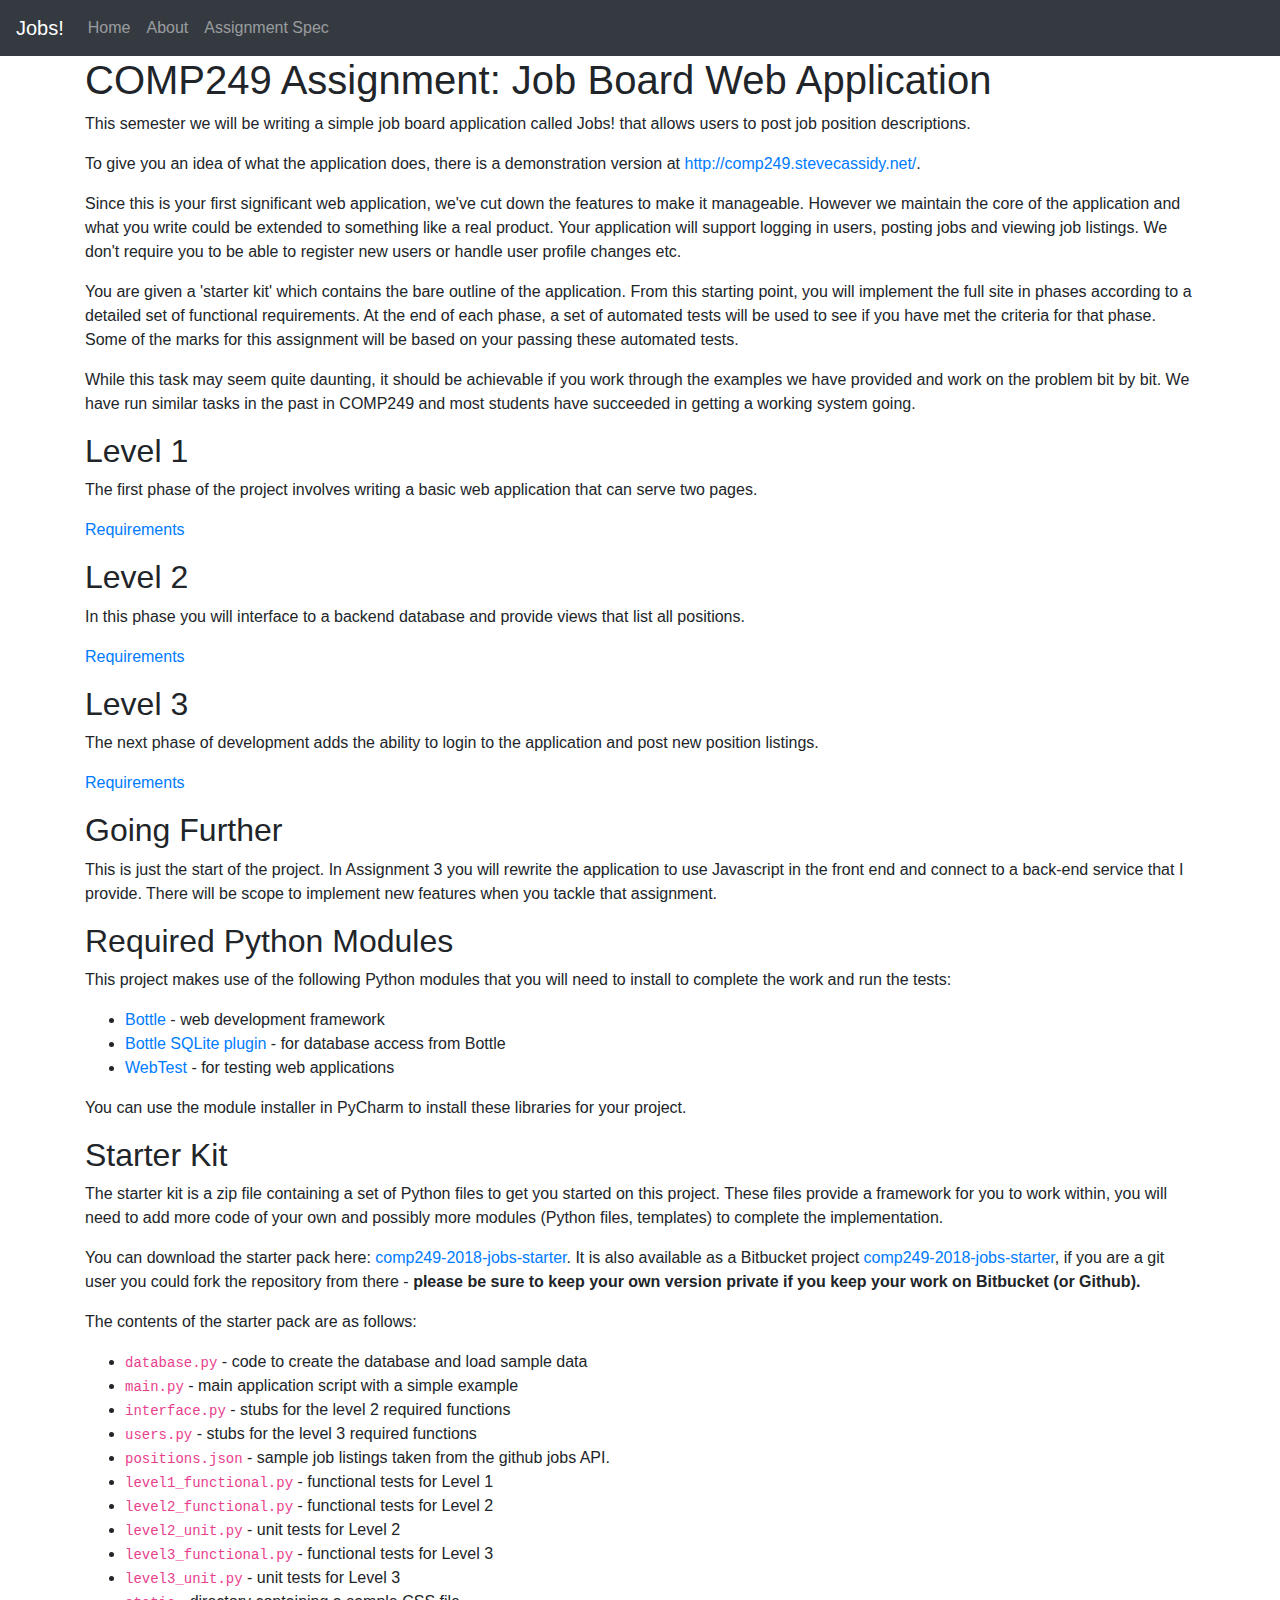
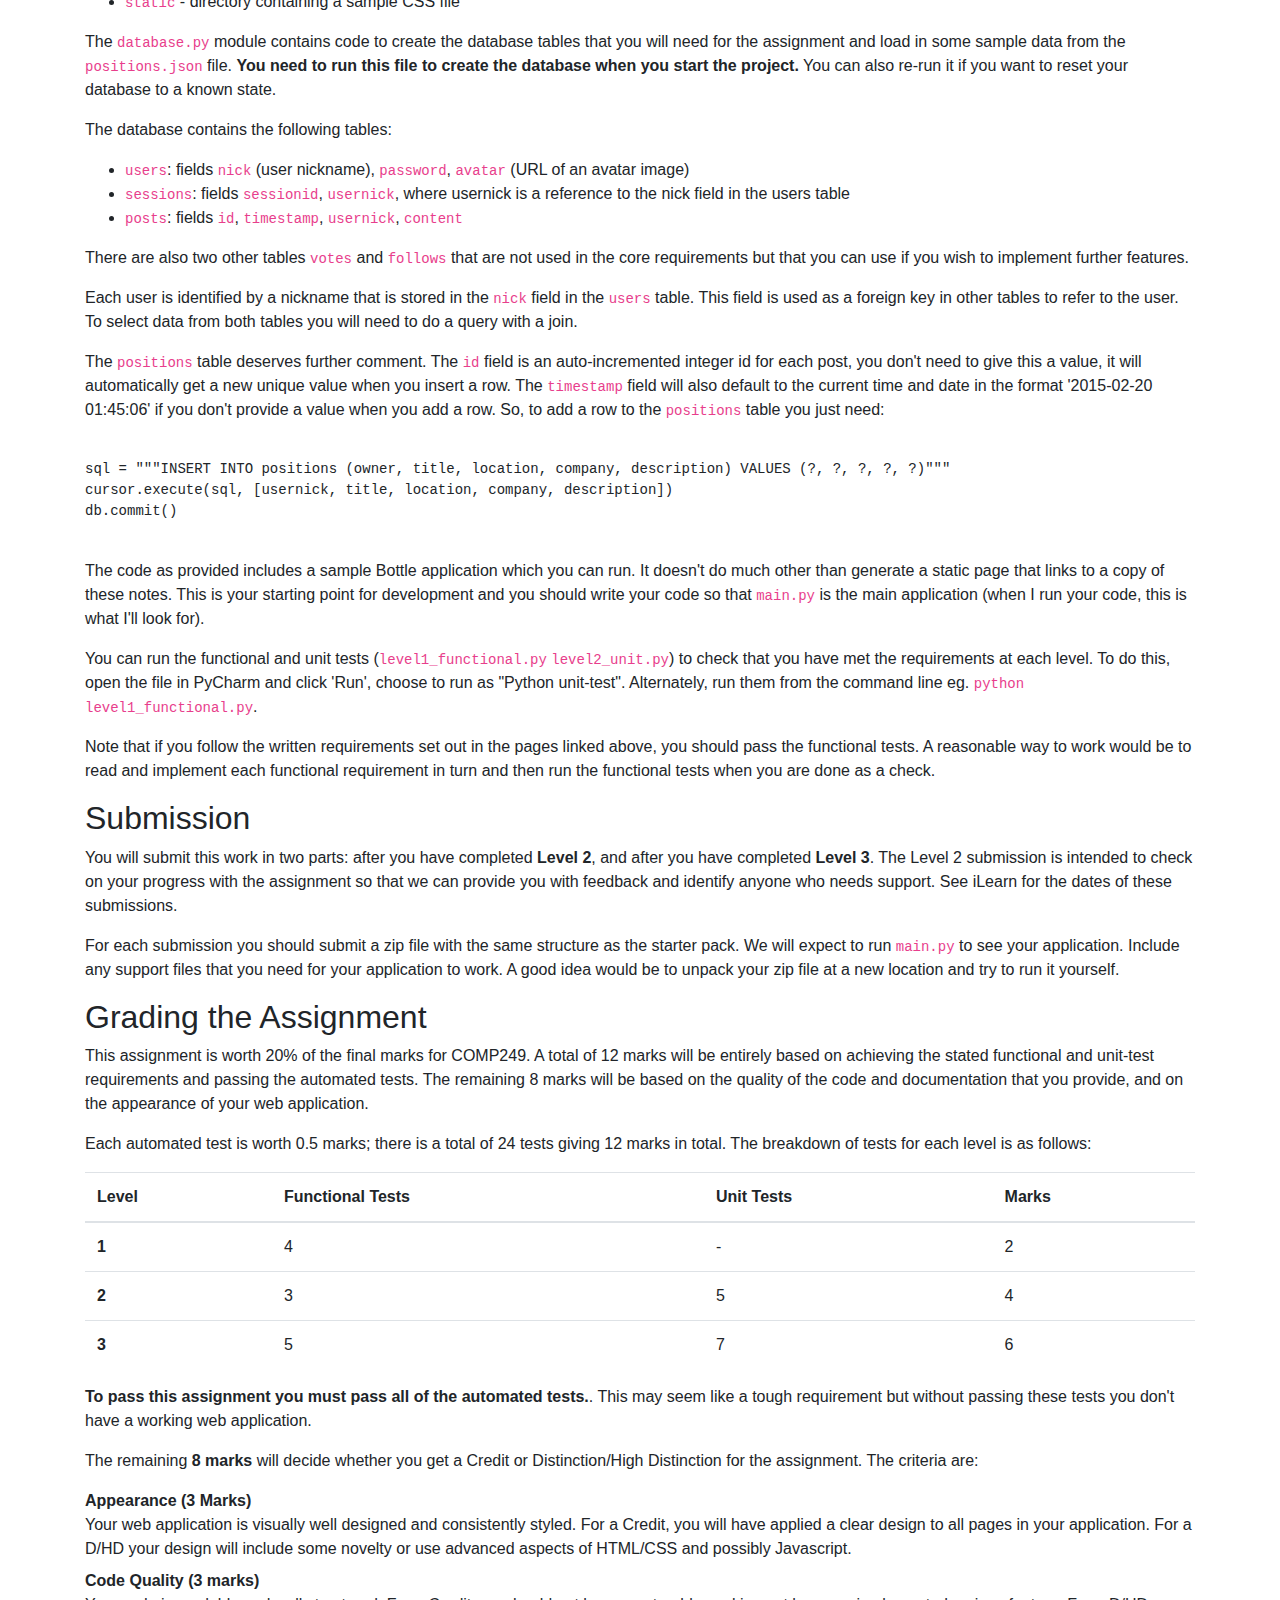
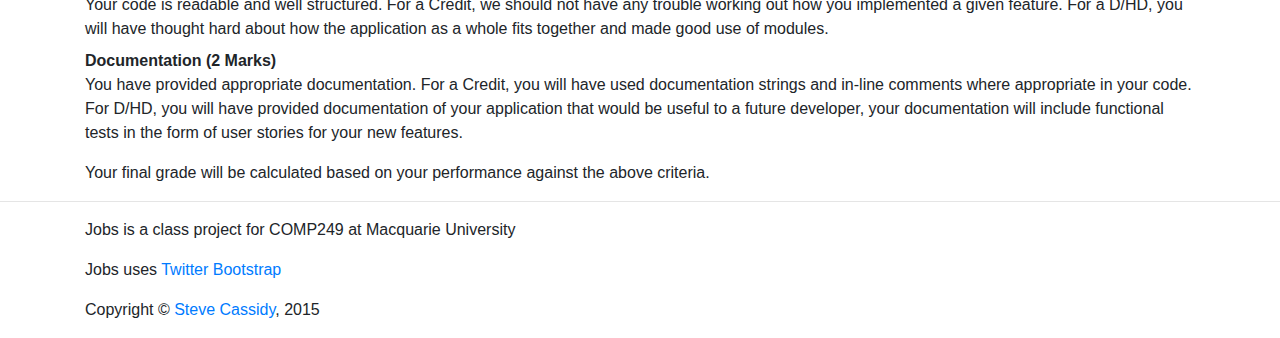
<file: static/assignment.html>
<!DOCTYPE html>
<html lang="en">
  <head>
    <meta charset="utf-8">
    <meta http-equiv="X-UA-Compatible" content="IE=edge">
    <meta name="viewport" content="width=device-width, initial-scale=1">
    <meta name="description" content="">
    <meta name="author" content="">

    <title>Assignment Requirements</title>

    <!-- Bootstrap core CSS -->
    <link href="https://maxcdn.bootstrapcdn.com/bootstrap/4.0.0/css/bootstrap.min.css" rel="stylesheet">

    <!-- HTML5 shim and Respond.js IE8 support of HTML5 elements and media queries -->
    <!--[if lt IE 9]>
      <script src="https://oss.maxcdn.com/libs/html5shiv/3.7.0/html5shiv.js"></script>
      <script src="https://oss.maxcdn.com/libs/respond.js/1.4.2/respond.min.js"></script>
    <![endif]-->
  </head>

  <body class="draft">

    <div class="navbar navbar-expand-lg navbar-dark bg-dark" role="navigation">
        <a class="navbar-brand" href="#">Jobs!</a>
        <button class="navbar-toggler" type="button" data-toggle="collapse" data-target="#navbarSupportedContent" aria-controls="navbarSupportedContent" aria-expanded="false" aria-label="Toggle navigation">
            <span class="navbar-toggler-icon"></span>
        </button>

        <div class="collapse navbar-collapse">
            <ul class="navbar-nav mr-auto">
                <li class="nav-item"><a class="nav-link" href="/">Home</a></li>
                <li class="nav-item"><a class="nav-link" href="/about">About</a></li>
                <li class="nav-item"><a class="nav-link" href="/static/assignment.html">Assignment Spec</a></li>
          </ul>
        </div><!--/.nav-collapse -->
    </div>
    
    <div class="container">

<h1>COMP249 Assignment: Job Board Web Application</h1>

<p>This semester we will be writing a simple job board application called
    Jobs! that allows users to post job position descriptions. </p>

<p>To give you an idea of what the application does, there is a demonstration
version at <a href="http://comp249.stevecassidy.net/">http://comp249.stevecassidy.net/</a>.
</p>

<p>Since this is your first significant web application, we've cut down the
features to make it manageable.  However we maintain the core of the
application and what you write could be extended to something like a real
product.  Your application will support logging in users, posting jobs
    and viewing job listings. We don't require you
to be able to register new users or handle user profile changes etc.</p>

<p>You are given a 'starter kit' which contains the bare outline of the
application.  From this starting point, you will implement the full site
in phases according to a detailed set of functional requirements.  At the end
of each phase, a set of automated tests will be used to see if you have
met the criteria for that phase.  Some of the marks for this assignment
will be based on your passing these automated tests.</p>

<p>While this task may seem quite daunting, it should be achievable if you
work through the examples we have provided and work on the problem
bit by bit.  We have run similar tasks in the past in COMP249 and most
students have succeeded in getting a working system going.</p>

<h2>Level 1</h2>

    <p>The first phase of the project involves writing a basic web application
    that can serve two pages.</p>

        <p><a href="level1.html">Requirements</a></p>


<h2>Level 2</h2>

<p>In this phase you will interface to a backend database and provide
views that list all positions. </p>

<p><a href="level2.html">Requirements</a></p>

<h2>Level 3</h2>

<p>The next phase of development adds the ability to login to the application
and post new position listings.</p>

<p><a href="level3.html">Requirements</a></p>

<h2>Going Further</h2>

<p>This is just the start of the project. In Assignment 3 you will rewrite
the application to use Javascript in the front end and connect to a back-end
service that I provide.  There will be scope to implement new features when
you tackle that assignment.</p>

        <h2>Required Python Modules</h2>

        <p>This project makes use of the following Python modules that you will need to install to
        complete the work and run the tests:</p>

        <ul>
            <li><a href="https://pypi.python.org/pypi/bottle/0.12.13">Bottle</a> - web development framework</li>
            <li><a href="https://pypi.python.org/pypi/bottle-sqlite/0.1.3">Bottle SQLite plugin</a>
                - for database access from Bottle</li>
            <li><a href="https://pypi.python.org/pypi/WebTest/2.0.29">WebTest</a> - for testing web applications</li>
        </ul>

        <p>You can use the module installer in PyCharm to install these libraries for your project.</p>

<h2>Starter Kit</h2>

<p>The starter kit is a zip file containing  a set of Python
files to get you started on this project. These files provide a framework for you
to work within, you will need to add more code of your own and possibly more
modules (Python files, templates) to complete the implementation.</p>

<p>You can download the starter pack here:
    <a href="https://bitbucket.org/mqcomp249/comp249-2018-jobs-starter/get/master.zip">comp249-2018-jobs-starter</a>.
    It is also available as a Bitbucket project
    <a href="https://bitbucket.org/mqcomp249/comp249-2018-jobs-starter">comp249-2018-jobs-starter</a>,
if you are a git user you could fork the repository from there - <strong>please be sure to keep your own version
        private if you keep your work on Bitbucket (or Github).</strong></p>

<p>The contents of the starter pack are as follows:</p>

<ul>
    <li><code>database.py</code> - code to create the database and load sample data</li>
    <li><code>main.py</code> - main application script with a simple example</li>
    <li><code>interface.py</code> - stubs for the level 2 required functions</li>
    <li><code>users.py</code> - stubs for the level 3 required functions</li>
    <li><code>positions.json</code> - sample job listings taken from the github jobs API.</li>

    <li><code>level1_functional.py</code> - functional tests for Level 1</li>
    <li><code>level2_functional.py</code> - functional tests for Level 2</li>
    <li><code>level2_unit.py</code> - unit tests for Level 2</li>
    <li><code>level3_functional.py</code> - functional tests for Level 3</li>
    <li><code>level3_unit.py</code> - unit tests for Level 3</li>

     <li><code>static</code> - directory containing a sample CSS file</li>
</ul>

<p>The <code>database.py</code> module contains code to create the database
tables that you will need for the assignment and load in some sample data from
the <code>positions.json</code> file.  <strong>You need to run this file to create
    the database when you start the project.</strong> You can also re-run it if
you want to reset your database to a known state.</p>

        <p>The database contains the following tables:</p>

        <ul>
            <li><code>users</code>: fields <code>nick</code> (user nickname), <code>password</code>,
                <code>avatar</code> (URL of an avatar image)</li>
            <li><code>sessions</code>: fields <code>sessionid</code>, <code>usernick</code>, where usernick is
            a reference to the nick field in the users table</li>
            <li><code>posts</code>: fields <code>id</code>, <code>timestamp</code>, <code>usernick</code>, <code>content</code></li>
        </ul>

        <p>There are also two other tables <code>votes</code> and <code>follows</code> that are not
        used in the core requirements but that you can use if you wish to implement further features.</p>

        <p>Each user is identified by a nickname that is stored in the <code>nick</code> field in the
        <code>users</code> table.  This field is used as a foreign key in other tables to refer to
        the user.  To select data from both tables you will need to do a query with a join.</p>

        <p>The <code>positions</code> table deserves further comment. The <code>id</code> field is an auto-incremented
        integer id for each post, you don't need to give this a value, it will automatically get a new unique value
        when you insert a row.  The <code>timestamp</code> field will also default to the current time
        and date in the format '2015-02-20 01:45:06' if you don't provide a value when you add a row.  So,
        to add a row to the <code>positions</code> table you just need:</p>

        <pre><code>
sql = """INSERT INTO positions (owner, title, location, company, description) VALUES (?, ?, ?, ?, ?)"""
cursor.execute(sql, [usernick, title, location, company, description])
db.commit()
</code>        </pre>


<p>The code as provided includes a sample Bottle
application which you can run.  It doesn't do much other than generate a static page that
links to a copy of these notes.   This is your starting point for development and
you should write your code so that <code>main.py</code>  is the main application (when
I run your code, this is what I'll look for).</p>

<p>You can run the functional and
unit tests (<code>level1_functional.py</code> <code>level2_unit.py</code>) to check that
you have met the requirements at each level. To do this,
open the file in PyCharm and click 'Run', choose to run as "Python unit-test". Alternately,
    run them from the command line eg. <code>python level1_functional.py</code>.
</p>

<p>Note that if you follow the written requirements set out in the pages linked above, you
should pass the functional tests.  A reasonable way to work would be to read and implement
each functional requirement in turn and then run the functional tests when you are done as 
a check.</p>

<h2>Submission</h2>

        <p>You will submit this work in two parts: after you have completed <strong>Level 2</strong>, and after you
            have completed <strong>Level 3</strong>.  The Level 2 submission is intended to check on your progress
with the assignment so that we can provide you with feedback and identify anyone
who needs support.   See iLearn for the dates of these submissions.</p>

<p>For each submission you should submit a zip file
with the same structure as the starter pack. We will expect to run <code>main.py</code>
to see your application. Include any support files that you need for your application
to work.  A good idea would be to unpack your zip file at a new location and try to
run it yourself.</p>

<h2>Grading the Assignment</h2>

  <p>This assignment is worth 20% of the final marks for COMP249.
      A total of 12 marks will be entirely based on achieving the stated functional
      and unit-test requirements and passing the automated tests.
      The remaining 8 marks will be based on the quality of the code and documentation that you
  	  provide, and on the appearance of your web application.
      </p>

        <p>Each automated test is worth 0.5 marks; there is a total
        of 24 tests giving 12 marks in total.  The breakdown of
        tests for each level is as follows:</p>

  <table class='table'>
  	<thead>
  		<tr><th>Level</th><th>Functional Tests</th><th>Unit Tests</th><th>Marks</th></tr>
  	</thead>
  	<tbody>
        <tr><th>1</th><td>4</td><td>-</td><td>2</td></tr>
  		<tr><th>2</th><td>3</td><td>5</td><td>4</td></tr>
  		<tr><th>3</th><td>5</td><td>7</td><td>6</td></tr>
  	</tbody>
  </table>

        <p><strong>To pass this assignment you must pass all of the automated tests.</strong>.
        This may seem like a tough requirement but without passing these tests
        you don't have a working web application. </p>

        <p>The remaining <strong>8 marks</strong> will decide whether you get a Credit
   	or Distinction/High Distinction for the assignment. The criteria are: </p>

   <dl>
       <dt>Appearance  (3 Marks)</dt>
       <dd>Your web application is visually well designed and consistently styled.
       For a Credit, you will have applied a clear design to all pages in your
       application.  For a D/HD your design will include some novelty
       or use advanced aspects of HTML/CSS and possibly Javascript.</dd>

       <dt>Code Quality (3 marks)</dt>
       <dd> Your code is
       readable and well structured. For a Credit, we should not have
       any trouble working out how you implemented a given feature. For a
       D/HD, you will have thought hard about how the application as
       a whole fits together and made good use of modules.</dd>

       <dt> Documentation (2 Marks)</dt>
       <dd>
       You have provided appropriate documentation. For a Credit, you
       will have used documentation strings and in-line comments where
       appropriate in your code. For D/HD, you will have provided documentation of
       your application that would be useful to a future developer, your
       documentation will include
       functional tests in the form of user stories for your new features.</dd>
  </dl>

   <p>Your final grade will be calculated
   based on your performance against the above criteria. </p>

 </div>
</div>
    <footer class='footer'>
    <hr>
      <div class='container'>
        <p>Jobs is a class project for COMP249 at Macquarie University</p>
        <p>Jobs uses <a href="http://twitter.github.com/bootstrap/index.html">Twitter Bootstrap</a></p>
        <p>Copyright &copy; <a href="http://web.science.mq.edu.au/~cassidy/">Steve Cassidy</a>, 2015</p>
      </div>
    </footer>
    </div>

    <!-- Bootstrap core JavaScript
    ================================================== -->
    <!-- Placed at the end of the document so the pages load faster -->
    <script src="https://ajax.googleapis.com/ajax/libs/jquery/1.11.0/jquery.min.js"></script>
    <script src="https://maxcdn.bootstrapcdn.com/bootstrap/4.0.0/js/bootstrap.min.js"></script>
  </body>
</html>
</file>
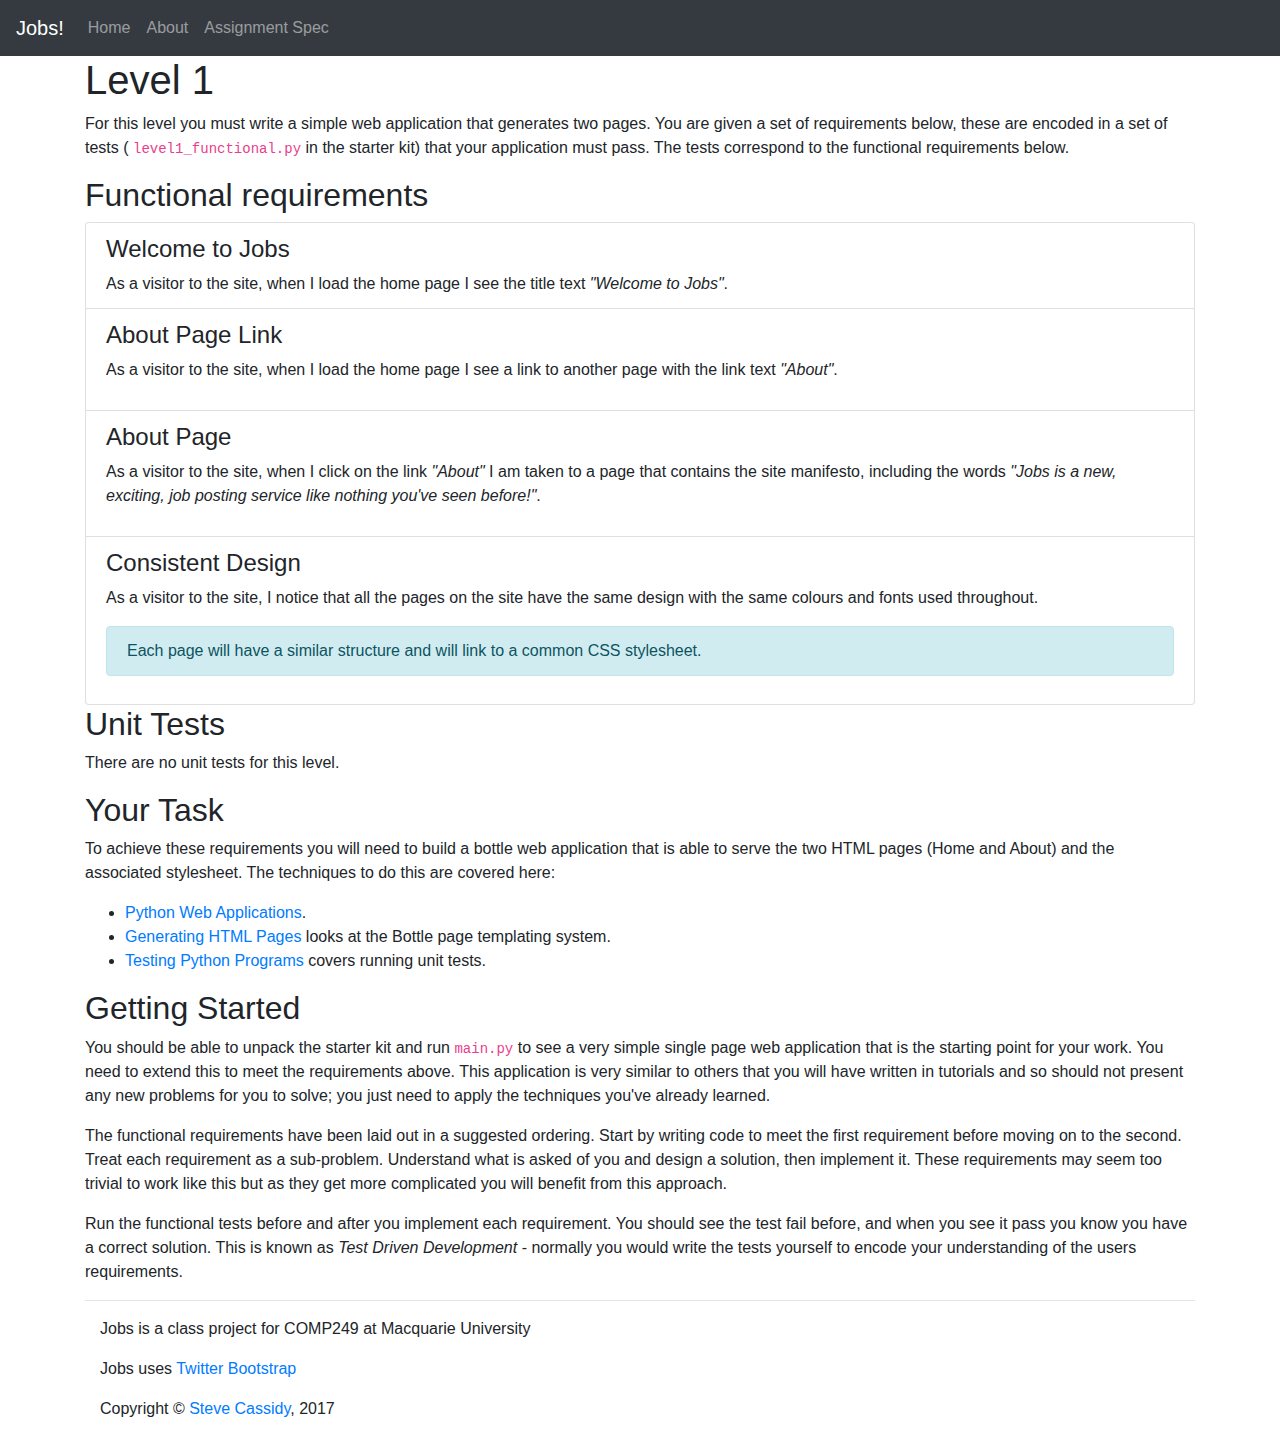
<file: static/level1.html>
<!DOCTYPE html>
<html lang="en">
  <head>
    <meta charset="utf-8">
    <meta http-equiv="X-UA-Compatible" content="IE=edge">
    <meta name="viewport" content="width=device-width, initial-scale=1">
    <meta name="description" content="">
    <meta name="author" content="">

    <title>FlowTow Requirements: Level 1</title>

    <!-- Bootstrap core CSS -->
      <link href="https://maxcdn.bootstrapcdn.com/bootstrap/4.0.0/css/bootstrap.min.css" rel="stylesheet">


    <!-- Just for debugging purposes. Don't actually copy this line! -->
    <!--[if lt IE 9]><script src="../../assets/js/ie8-responsive-file-warning.js"></script><![endif]-->

    <!-- HTML5 shim and Respond.js IE8 support of HTML5 elements and media queries -->
    <!--[if lt IE 9]>
      <script src="https://oss.maxcdn.com/libs/html5shiv/3.7.0/html5shiv.js"></script>
      <script src="https://oss.maxcdn.com/libs/respond.js/1.4.2/respond.min.js"></script>
    <![endif]-->
  </head>

  <body class="draft">


  <div class="navbar navbar-expand-lg navbar-dark bg-dark" role="navigation">
      <a class="navbar-brand" href="#">Jobs!</a>
      <button class="navbar-toggler" type="button" data-toggle="collapse" data-target="#navbarSupportedContent" aria-controls="navbarSupportedContent" aria-expanded="false" aria-label="Toggle navigation">
          <span class="navbar-toggler-icon"></span>
      </button>

      <div class="collapse navbar-collapse">
          <ul class="navbar-nav mr-auto">
              <li class="nav-item"><a class="nav-link" href="/">Home</a></li>
              <li class="nav-item"><a class="nav-link" href="/about">About</a></li>
              <li class="nav-item"><a class="nav-link" href="/static/assignment.html">Assignment Spec</a></li>
          </ul>
      </div><!--/.nav-collapse -->
  </div>

    <div class="container">

	<h1>Level 1</h1>

        <p>For this level you must write a simple web application that generates two pages. You are
            given a set of requirements below, these are encoded in a set of tests (
            <code>level1_functional.py</code>
            in the
            starter kit) that your application must pass. The tests correspond to the
            functional requirements below.</p>


     <h2>Functional requirements</h2>
	  
 <ul class="list-group">

	<li class="list-group-item">
        <h4 class="list-group-item-heading">Welcome to Jobs</h4>
        As a visitor to the site, when I load the home page I see the title text <em>"Welcome to Jobs"</em>.
    </li>


	<li class="list-group-item">
        <h4 class="list-group-item-heading">About Page Link</h4>
        <p>As a visitor to the site, when I load the home page I see a link to another page
            with the link text <em>"About"</em>.</p>

    </li>

	<li class="list-group-item">
        <h4 class="list-group-item-heading">About Page</h4>

        <p>As a visitor to the site, when I click on the link <em>"About"</em> I am taken to
a page that contains the site manifesto, including the words
            <em>"Jobs is a new, exciting, job posting service like nothing you've seen before!"</em>.</p>
    </li>

	<li class="list-group-item">
        <h4 class="list-group-item-heading">Consistent Design</h4>

        <p>As a visitor to the site, I notice that all the pages on the site have the same
            design with the same colours and fonts used throughout.</p>

    	<p class='alert alert-info'>Each page will have a similar structure and will link to a
	    common CSS stylesheet.</p>

    </li>
 
</ul>

<h2>Unit Tests</h2>

        <p>There are no unit tests for this level.</p>

<h2>Your Task</h2>

	<p>To achieve these requirements you will need to build a bottle web application that
		is able to serve the two HTML pages (Home and About) and the associated 
		stylesheet.  The techniques to do this are covered here:</p>

      <ul>
            <li><a href="http://pwp.stevecassidy.net/bottle/python-webapps.html">Python Web Applications</a>.</li>
            <li><a href="http://pwp.stevecassidy.net/bottle/templating.html">Generating HTML Pages</a> looks at
            the Bottle page templating system.</li>
            <li><a href="http://pwp.stevecassidy.net/python/unittest.html">Testing Python Programs</a> covers
                running unit tests.</li>
        </ul>

<h2>Getting Started</h2>

        <p>You should be able to unpack the starter kit and run <code>main.py</code> to see a very simple
        single page web application that is the starting point for your work.   You need to extend this
        to meet the requirements above.   This application is very similar to others that you will
        have written in tutorials and so should not present any new problems for you to solve; you
        just need to apply the techniques you've already learned.</p>

        <p>The functional requirements have been laid out in a suggested ordering. Start by writing
        code to meet the first requirement before moving on to the second.  Treat each requirement
        as a sub-problem. Understand what is asked of you and design a solution, then implement it.
        These requirements may seem too trivial to work like this but as they get more complicated
        you will benefit from this approach.</p>

        <p>Run the functional tests before and after you implement each requirement. You should see
        the test fail before, and when you see it pass you know you have a correct solution.  This is
        known as <em>Test Driven Development</em> - normally you would write the tests yourself to
        encode your understanding of the users requirements.</p>


    <footer class='footer'>
    <hr>
      <div class='container'>
        <p>Jobs is a class project for COMP249 at Macquarie University</p>
        <p>Jobs uses <a href="http://twitter.github.com/bootstrap/index.html">Twitter Bootstrap</a></p>
        <p>Copyright &copy; <a href="http://web.science.mq.edu.au/~cassidy/">Steve Cassidy</a>, 2017</p>
      </div>
    </footer>
    </div>

    <!-- Bootstrap core JavaScript
    ================================================== -->
    <!-- Placed at the end of the document so the pages load faster -->
    <script src="https://ajax.googleapis.com/ajax/libs/jquery/1.11.0/jquery.min.js"></script>
    <script src="https://maxcdn.bootstrapcdn.com/bootstrap/4.0.0/js/bootstrap.min.js"></script>
  </body>
</html>
</file>
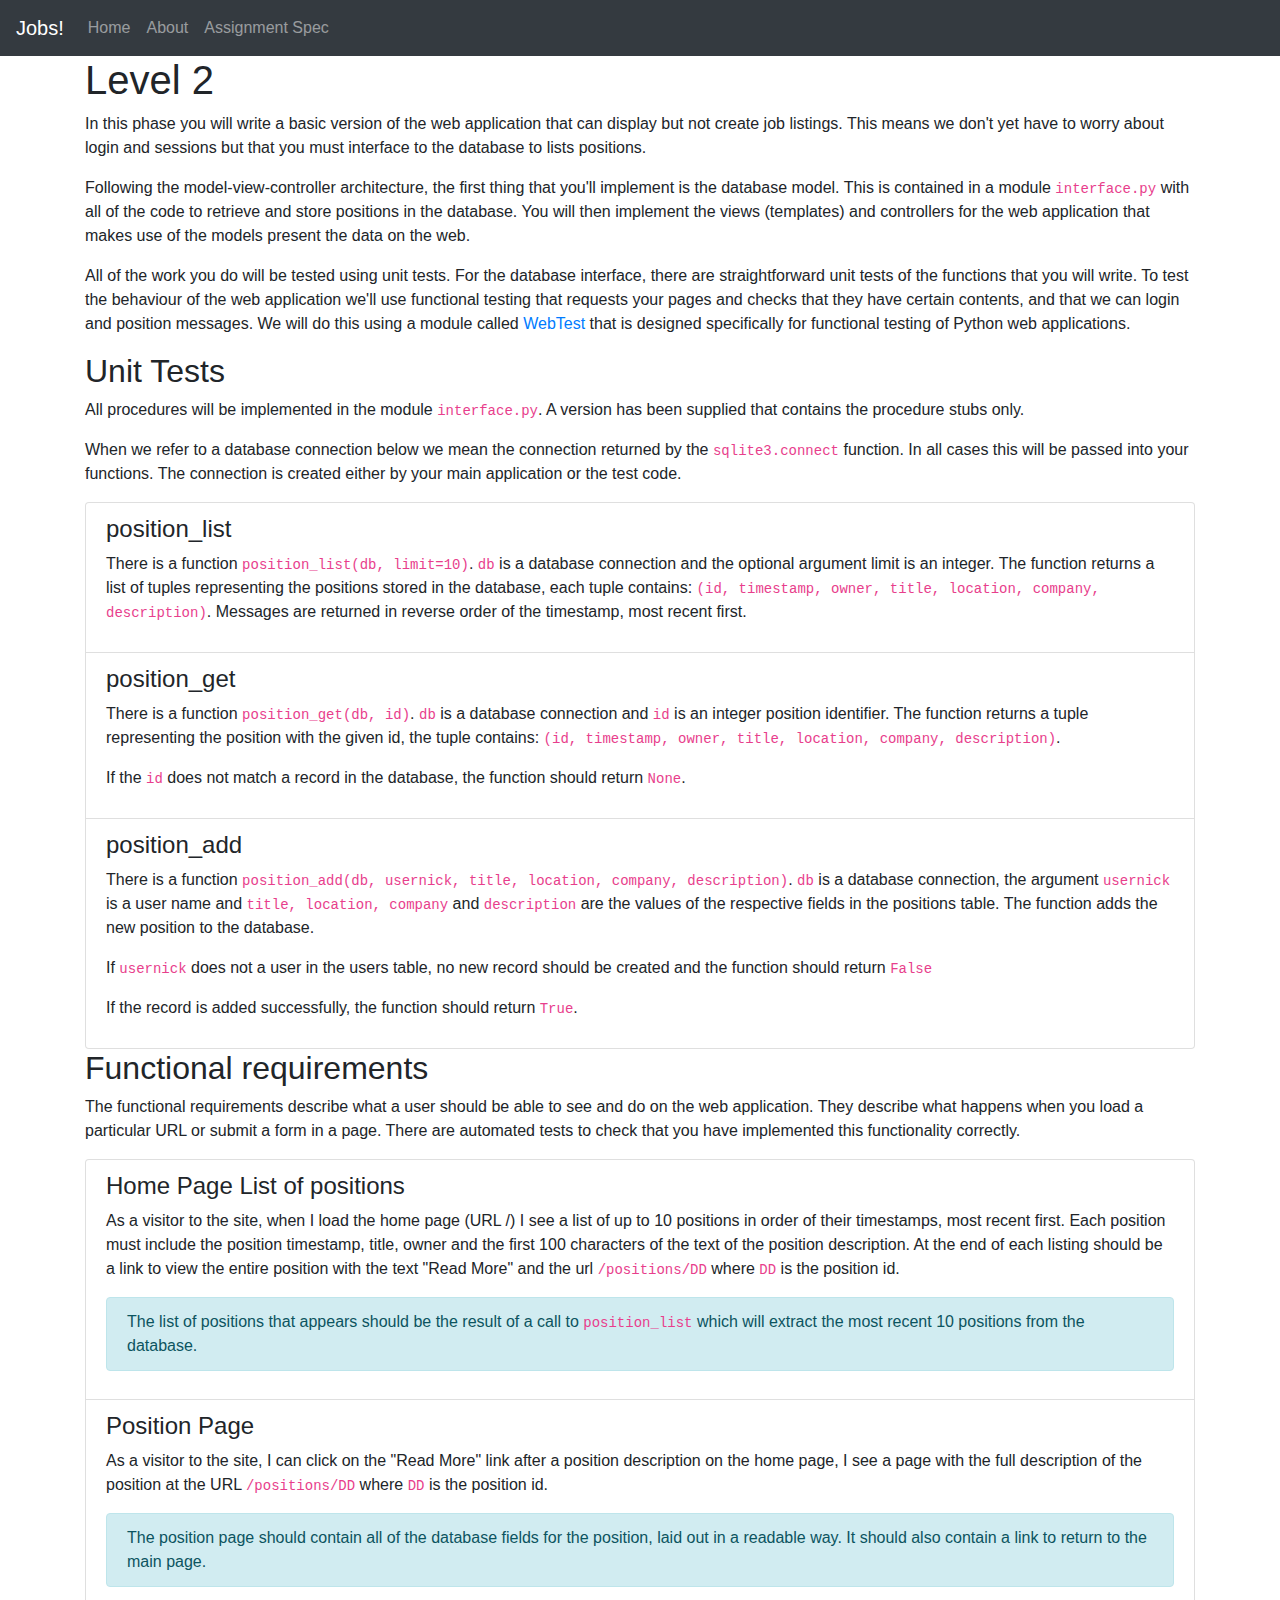
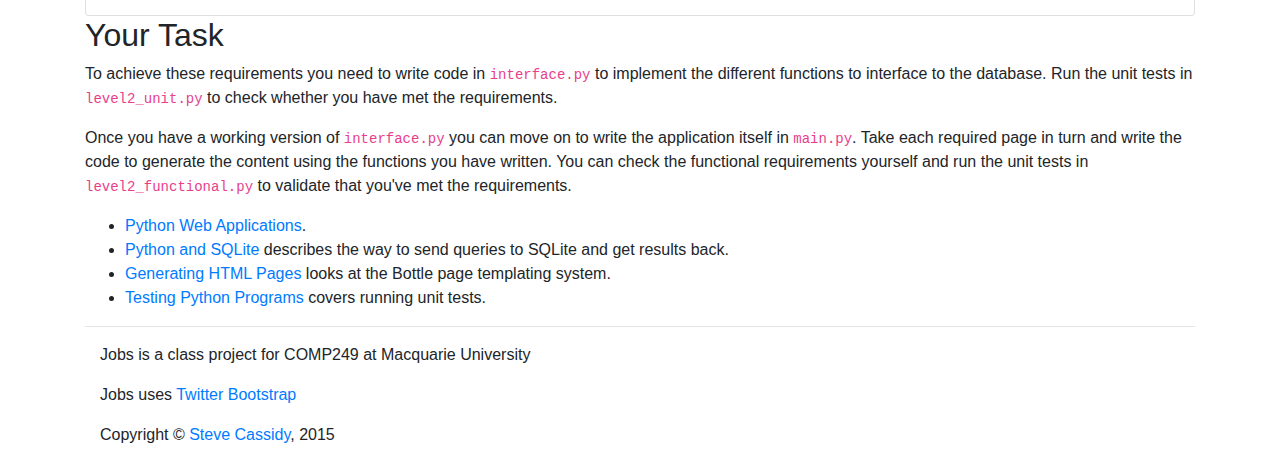
<file: static/level2.html>
<!DOCTYPE html>
<html lang="en">
<head>
    <meta charset="utf-8">
    <meta http-equiv="X-UA-Compatible" content="IE=edge">
    <meta name="viewport" content="width=device-width, initial-scale=1">
    <meta name="description" content="">
    <meta name="author" content="">

    <title>Assignment Requirements</title>

    <!-- Bootstrap core CSS -->
    <link href="https://maxcdn.bootstrapcdn.com/bootstrap/4.0.0/css/bootstrap.min.css" rel="stylesheet">


    <!-- HTML5 shim and Respond.js IE8 support of HTML5 elements and media queries -->
    <!--[if lt IE 9]>
    <script src="https://oss.maxcdn.com/libs/html5shiv/3.7.0/html5shiv.js"></script>
    <script src="https://oss.maxcdn.com/libs/respond.js/1.4.2/respond.min.js"></script>
    <![endif]-->
</head>

<body class="draft">

<div class="navbar navbar-expand-lg navbar-dark bg-dark" role="navigation">
    <a class="navbar-brand" href="#">Jobs!</a>
    <button class="navbar-toggler" type="button" data-toggle="collapse" data-target="#navbarSupportedContent" aria-controls="navbarSupportedContent" aria-expanded="false" aria-label="Toggle navigation">
        <span class="navbar-toggler-icon"></span>
    </button>

    <div class="collapse navbar-collapse">
        <ul class="navbar-nav mr-auto">
            <li class="nav-item"><a class="nav-link" href="/">Home</a></li>
            <li class="nav-item"><a class="nav-link" href="/about">About</a></li>
            <li class="nav-item"><a class="nav-link" href="/static/assignment.html">Assignment Spec</a></li>
        </ul>
    </div><!--/.nav-collapse -->
</div>

<div class="container">

    <h1>Level 2</h1>

    <p>In this phase you will write a basic version of the web application that can
        display but not create job listings. This means we don't yet have to worry about login
        and sessions but that you must interface to the database to lists positions. </p>

    <p>Following the model-view-controller architecture, the first thing that you'll
        implement is the database model. This is contained in a module <code>interface.py</code>
        with all of the code to retrieve and store positions in the database.
        You will then implement the views (templates) and controllers for the web application
        that makes use of the models present the data on the web.
    </p>

    <p>All of the work you do will be tested using unit tests. For the database interface,
        there are straightforward unit tests of the functions that you will write. To test the
        behaviour of the web application we'll use functional testing that requests your pages
        and checks that they have certain contents, and that we can login and position
        messages. We will do this using a module called
        <a href="http://webtest.readthedocs.org/">WebTest</a> that is designed specifically
        for functional testing of Python web applications.
    </p>

    <h2>Unit Tests</h2>

    <p> All procedures will be implemented in
        the module <code>interface.py</code>. A version has been supplied that contains the procedure
        stubs only.</p>

    <p>When we refer to a database connection below we mean the connection returned by the
        <code>sqlite3.connect</code> function.  In all cases this will be passed into
        your functions.  The connection is created either by your main application or
        the test code.</p>

    <ul class="list-group">
        <li class="list-group-item">
            <h4 class="list-group-item-heading">position_list</h4>

            <p>There is a function <code>position_list(db, limit=10)</code>.
                <code>db</code> is a database connection
                and the optional argument limit is an integer. The function returns a list of tuples
                representing the positions stored in the database, each tuple contains: <code> (id, timestamp, owner,
                    title,
                    location, company, description)</code>.
                Messages are returned in reverse
                order of the timestamp, most recent first.</p>
        </li>
        <li class="list-group-item">
            <h4 class="list-group-item-heading">position_get</h4>

            <p>There is a function <code>position_get(db, id)</code>.
                <code>db</code> is a database connection
                and <code>id</code> is an integer position identifier.
                The function returns a tuple
                representing the position with the given id,
                the tuple contains: <code> (id, timestamp, owner, title,
                    location, company, description)</code>.
            </p>
            <p>If the <code>id</code> does not match a record in the
            database, the function should return <code>None</code>.</p>

        </li>

        <li class="list-group-item">
            <h4 class="list-group-item-heading">position_add</h4>

            <p>There is a function <code>position_add(db, usernick, title, location, company, description)</code>.
                <code>db</code> is a database connection, the argument <code>usernick</code> is a user name and
                <code>title, location, company</code> and <code>description</code> are the values of
                the respective fields in the positions table. The function adds the new position
                to the database.</p>

            <p>If <code>usernick</code> does not a user in the users table, no new record should
            be created and the function should return <code>False</code></p>

            <p>If the record is added successfully, the function should return <code>True</code>.</p>
        </li>

    </ul>


    <h2>Functional requirements</h2>

    <p>The functional requirements describe what a user should be able to see and do
        on the web application. They describe what happens when you load a particular URL
        or submit a form in a page. There are automated tests to check that you have
        implemented this functionality correctly.</p>

    <ul class="list-group">
        <li class="list-group-item">
            <h4 class="list-group-item-heading">Home Page List of positions</h4>

            <p>As a visitor to the site, when I load the home page (URL /) I see a list of
                up to 10 positions in order of their timestamps, most recent first. Each position
                must include the position timestamp, title, owner and the first 100 characters of
                the text of the position description. At the end of each listing
                should be a link to view the entire position with the text "Read More" and the
                url <code>/positions/DD</code>
                where <code>DD</code> is the position id.</p>

            <p class="alert alert-info">The list of positions that appears should be the
                result of a call to <code>position_list</code> which will extract the most recent
                10 positions from the database. </p>

        </li>

        <li class="list-group-item">
            <h4 class="list-group-item-heading">Position Page</h4>

            <p>As a visitor to the site, I can click on the "Read More" link after a position
                description on the home page, I see a page with the full description of the
                position at the URL <code>/positions/DD</code> where <code>DD</code> is the position id.</p>

            <p class="alert alert-info">The position page should contain all of the database fields for the position, laid out
                in a readable way. It should also contain a link to return to the main page.</p>

        </li>


    </ul>


    <h2>Your Task</h2>


    <p>To achieve these requirements you need to write code in <code>interface.py</code> to implement the
        different functions to interface to the database. Run the unit tests in <code>level2_unit.py</code>
        to check whether you have met the requirements.
    </p>

    <p>Once you have a working version of <code>interface.py</code> you can move on to write the
        application itself in <code>main.py</code>. Take each required page in turn and write the
        code to generate the content using the functions you have written. You can check
        the functional requirements yourself and run the unit tests in <code>level2_functional.py</code>
        to validate that you've met the requirements.</p>

    <ul>
        <li><a href="http://pwp.stevecassidy.net/bottle/python-webapps.html">Python Web Applications</a>.</li>
        <li><a href="http://pwp.stevecassidy.net/pythoncgi/pysqlite.html">Python and SQLite</a> describes the
            way to send queries to SQLite and get results back.
        </li>
        <li><a href="http://pwp.stevecassidy.net/bottle/templating.html">Generating HTML Pages</a> looks at
            the Bottle page templating system.
        </li>
        <li><a href="http://pwp.stevecassidy.net/python/unittest.html">Testing Python Programs</a> covers
            running unit tests.
        </li>
    </ul>


    <footer class='footer'>
        <hr>
        <div class='container'>
            <p>Jobs is a class project for COMP249 at Macquarie University</p>
            <p>Jobs uses <a href="http://twitter.github.com/bootstrap/index.html">Twitter Bootstrap</a></p>
            <p>Copyright &copy; <a href="http://web.science.mq.edu.au/~cassidy/">Steve Cassidy</a>, 2015</p>
        </div>
    </footer>
</div>

<!-- Bootstrap core JavaScript
================================================== -->
<!-- Placed at the end of the document so the pages load faster -->
<script src="https://ajax.googleapis.com/ajax/libs/jquery/1.11.0/jquery.min.js"></script>
<script src="https://maxcdn.bootstrapcdn.com/bootstrap/4.0.0/js/bootstrap.min.js"></script>
</body>
</html>
</file>
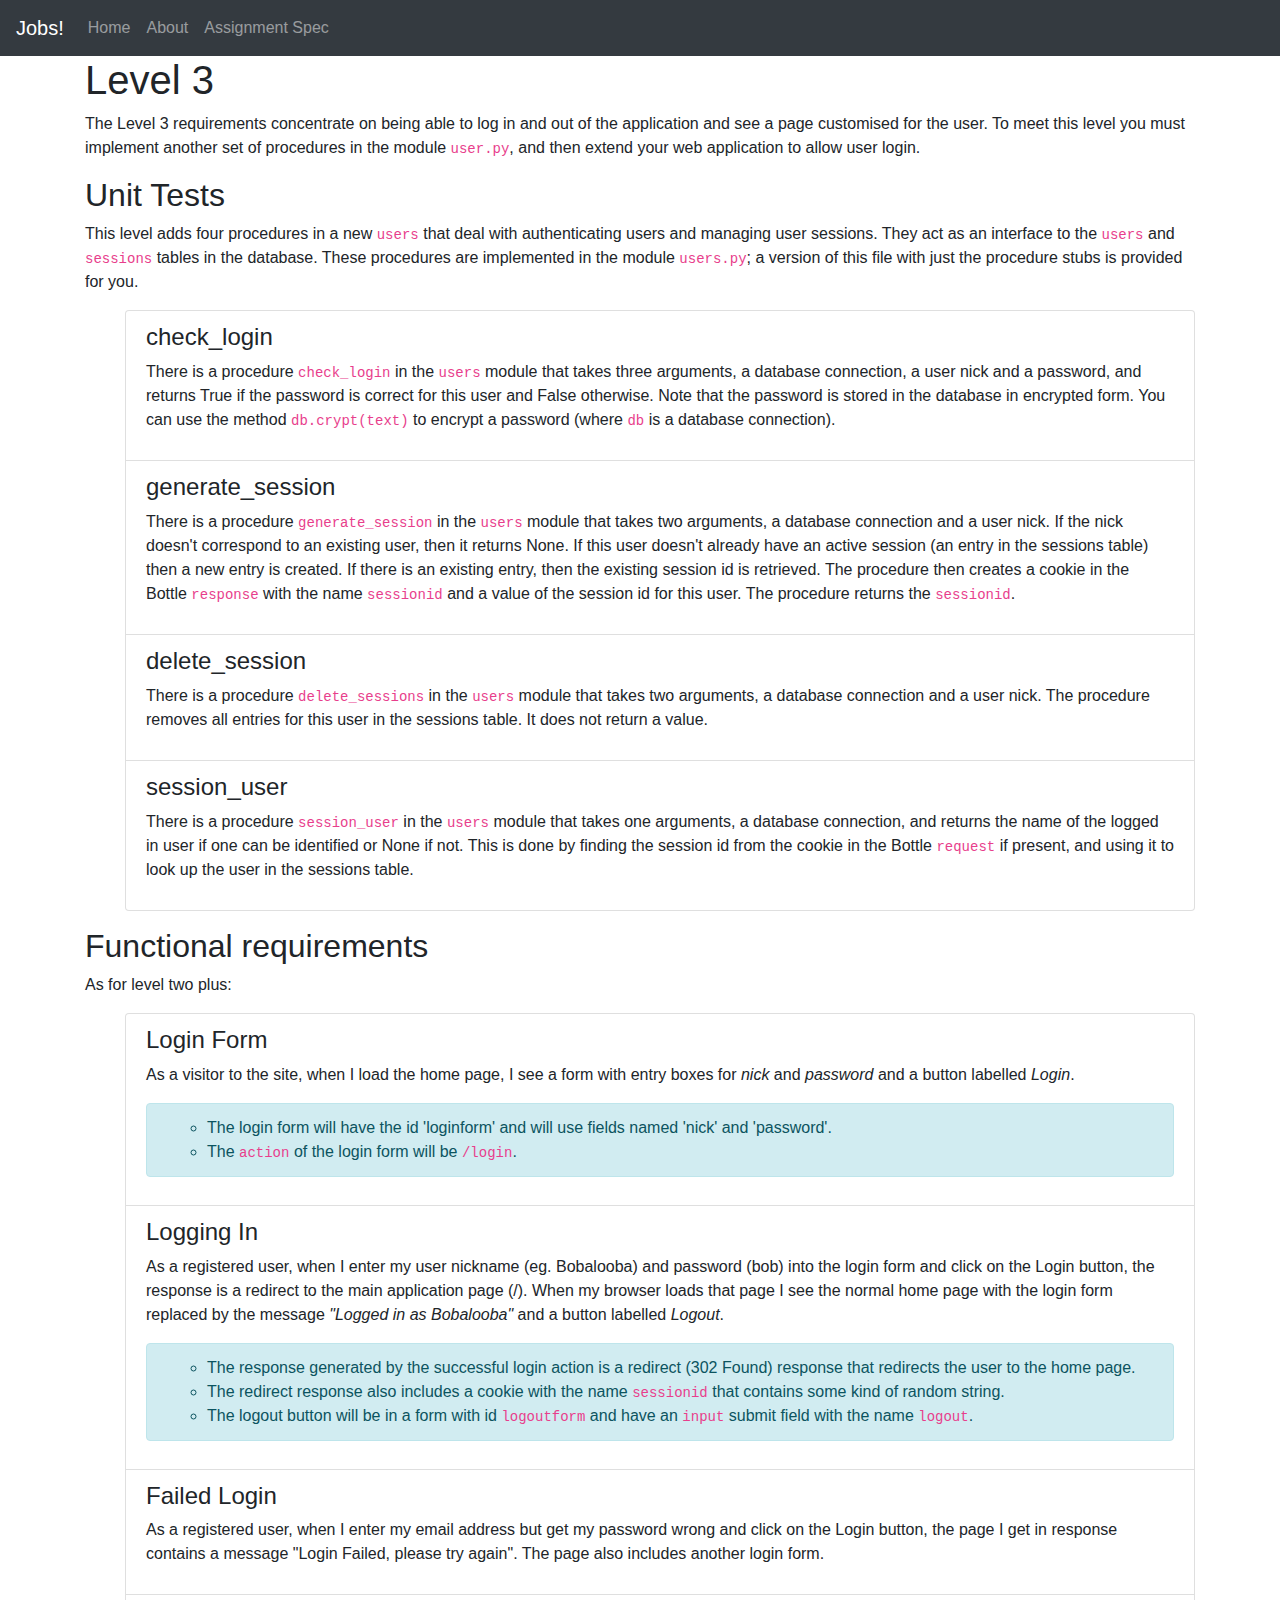
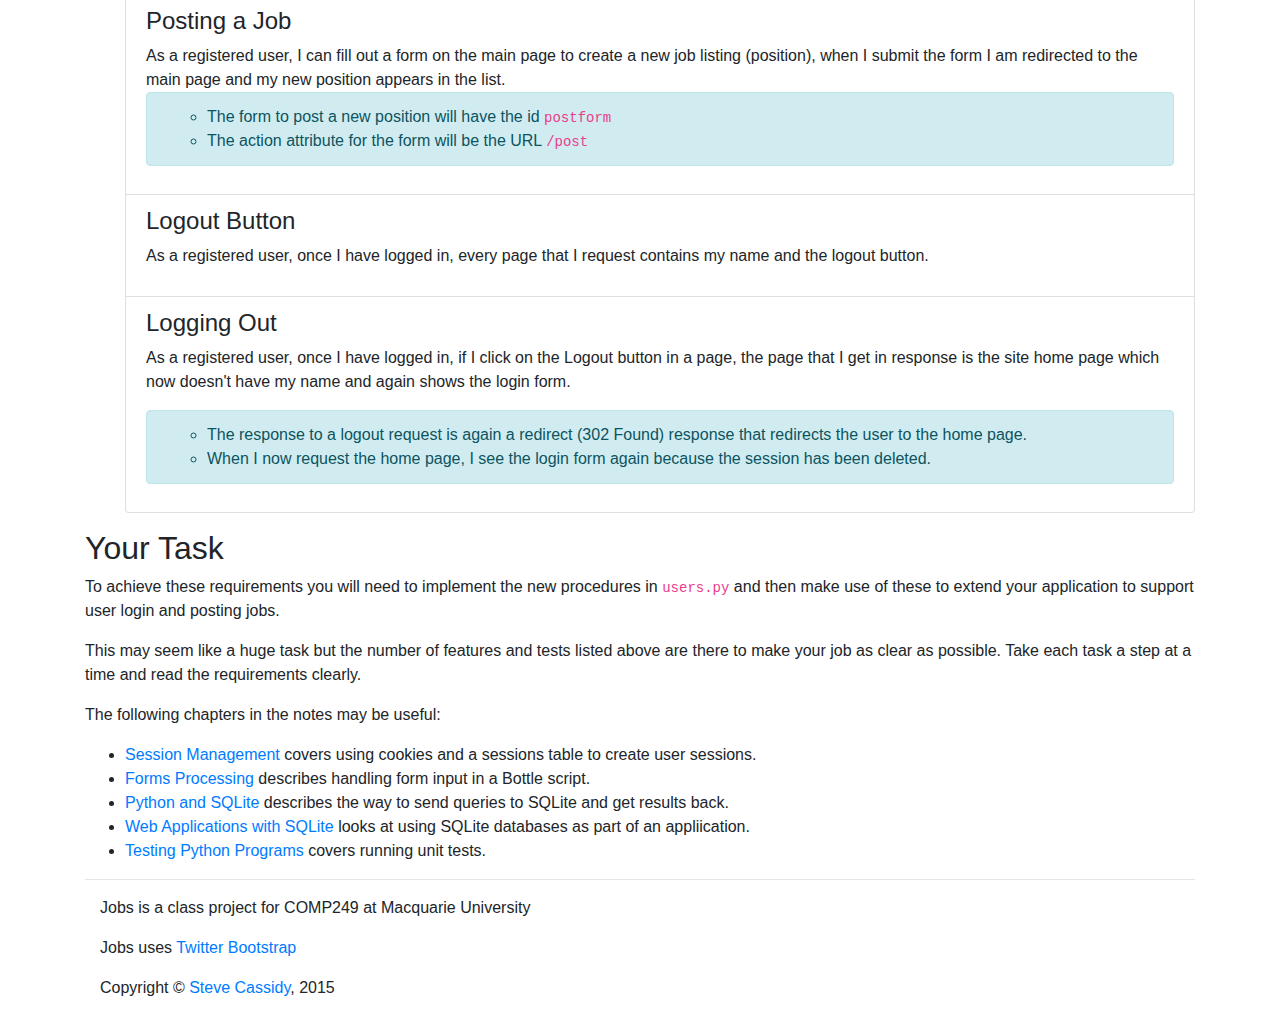
<file: static/level3.html>
<!DOCTYPE html>
<html lang="en">
  <head>
    <meta charset="utf-8">
    <meta http-equiv="X-UA-Compatible" content="IE=edge">
    <meta name="viewport" content="width=device-width, initial-scale=1">
    <meta name="description" content="">
    <meta name="author" content="">

    <title>Assignment Requirements: Level 3</title>

    <!-- Bootstrap core CSS -->
	  <link href="https://maxcdn.bootstrapcdn.com/bootstrap/4.0.0/css/bootstrap.min.css" rel="stylesheet">

    <!-- Just for debugging purposes. Don't actually copy this line! -->
    <!--[if lt IE 9]><script src="../../assets/js/ie8-responsive-file-warning.js"></script><![endif]-->

    <!-- HTML5 shim and Respond.js IE8 support of HTML5 elements and media queries -->
    <!--[if lt IE 9]>
      <script src="https://oss.maxcdn.com/libs/html5shiv/3.7.0/html5shiv.js"></script>
      <script src="https://oss.maxcdn.com/libs/respond.js/1.4.2/respond.min.js"></script>
    <![endif]-->
  </head>

  <body class="draft">

  <div class="navbar navbar-expand-lg navbar-dark bg-dark" role="navigation">
	  <a class="navbar-brand" href="#">Jobs!</a>
	  <button class="navbar-toggler" type="button" data-toggle="collapse" data-target="#navbarSupportedContent" aria-controls="navbarSupportedContent" aria-expanded="false" aria-label="Toggle navigation">
		  <span class="navbar-toggler-icon"></span>
	  </button>

	  <div class="collapse navbar-collapse">
		  <ul class="navbar-nav mr-auto">
			  <li class="nav-item"><a class="nav-link" href="/">Home</a></li>
			  <li class="nav-item"><a class="nav-link" href="/about">About</a></li>
			  <li class="nav-item"><a class="nav-link" href="/static/assignment.html">Assignment Spec</a></li>
		  </ul>
	  </div><!--/.nav-collapse -->
  </div>

    <div class="container">
 
	<h1>Level 3</h1>
	
	<p>The Level 3 requirements concentrate on being able to log in and out of the
		application and see a page customised for the user. To meet this level you must implement another
		set of procedures in the module <code>user.py</code>,
        and then extend your
		web application to allow user login.</p>



	<h2>Unit Tests</h2>

	<p>This level adds four procedures in a new <code>users</code>
		that deal with authenticating users
		and managing user sessions.
		They act as an interface to the
		<code>users</code> and <code>sessions</code> tables in
		the database.   These procedures are
	    implemented in the module <code>users.py</code>; a version of
		this file with just the procedure stubs is provided for you.</p>

	<ol>

    <li class="list-group-item">
        <h4 class="list-group-item-heading">check_login</h4>

		<p>There is a procedure <code>check_login</code> in the <code>users</code> module
		that takes three arguments, a database connection, a user nick and a password, and returns
		True if the password is correct for this user and False otherwise.
		Note that the password is stored in the database in encrypted form.
		You can use the method <code>db.crypt(text)</code> to encrypt
			a password (where <code>db</code> is a database connection).</p>
	</li>

    <li class="list-group-item">
        <h4 class="list-group-item-heading">generate_session</h4>

		<p>There is a procedure <code>generate_session</code> in the <code>users</code> module
		that takes two arguments,
		a database connection and a user nick. If the nick doesn't correspond to
		an existing user, then it returns None.  If this user doesn't already
		have an active session (an entry in the sessions table) then a new
		entry is created.   If there is an existing entry, then the existing
		session id is retrieved. The procedure then creates a cookie in the
        Bottle <code>response</code> with the name
		<code>sessionid</code> and a value of the session id for this user.
			The procedure returns the <code>sessionid</code>.</p>
	</li>

    <li class="list-group-item">
        <h4 class="list-group-item-heading">delete_session</h4>

		<p>There is a procedure <code>delete_sessions</code> in the <code>users</code> module
		that takes two
		arguments, a database connection and a user nick.  The procedure
		removes all entries for this user in the sessions table. It does
			not return a value.</p>
	</li>

    <li class="list-group-item">
        <h4 class="list-group-item-heading">session_user</h4>

		<p>There is a procedure <code>session_user</code> in the <code>users</code> module
		that takes
		one arguments, a database connection, and
		returns the name of the logged in user if one can be identified or
		None if not.   This is done by finding the session id from the cookie
		in the Bottle <code>request</code> if present, and using it to look up
			the user in the sessions table.</p>
	</li>

 </ol>



	 <h2>Functional requirements</h2>
	  
<p>As for level two plus:</p>

	<ol>
    <li class="list-group-item">
        <h4 class="list-group-item-heading">Login Form</h4>

		<p>As a visitor to the site, when I load the home page, I see a form with entry
			boxes for <em>nick</em> and <em>password</em> and a button labelled <em>Login</em>.</p>

      <div class='alert alert-info'>
		  <ul>
			  <li>The login form will have the id 'loginform' and 
		   will use fields named 'nick' and 'password'.</li>
		   
	   		<li>The <code>action</code> of the login form will be
		   <code>/login</code>.</li>
		  </ul>
	  </div>
    </li>

    <li class="list-group-item">
        <h4 class="list-group-item-heading">Logging In</h4>

		<p>As a registered user, when I enter my user nickname (eg. Bobalooba)
		and password (bob) into the
		login form and click on the Login button, the response is a
        redirect to the main application page (/). When my browser loads
        that page I see the normal home page with the login form replaced by the message
			<em>"Logged in as Bobalooba"</em> and a button labelled <em>Logout</em>.</p>
		
      <div class='alert alert-info'>
		  <ul>
			  <li>The response generated by the successful login action
			is a redirect (302 Found) response that redirects the user
			to the home page.</li>
			
		<li>The redirect response also includes a cookie with the
			name <code>sessionid</code> that contains some kind of random string.</li>
			
		<li> The logout button will be in a form with id <code>logoutform</code>
            and have an </code><code>input</code> submit field with
			the name <code>logout</code>.</li>
		</ul>
	</div>
	</li>
	
    <li class="list-group-item">
        <h4 class="list-group-item-heading">Failed Login</h4>

		<p>As a registered user, when I enter my email address but get my password
		wrong and click on the Login button, the page I get in response contains
		a message "Login Failed, please try again".  The page also includes another
			login form.</p>
	</li>

    <li class="list-group-item">
        <h4 class="list-group-item-heading">Posting a Job</h4>

			As a registered user, I can fill out a form on the main
        page to create a new job listing (position), when I submit the form I am redirected
        to the main page and my new position appears in the list.
            <div class='alert alert-info'>
    		  <ul>
                  <li>The form to post a new position will have the id <code>postform</code></li>
                  <li>The action attribute for the form will be the URL <code>/post</code></li>
              </ul>
            </div>
        </li>

    <li class="list-group-item">
        <h4 class="list-group-item-heading">Logout Button</h4>

		<p>As a registered user, once I have logged in, every page that I request
			contains my name and the logout button.</p>
	</li>
		
    <li class="list-group-item">
        <h4 class="list-group-item-heading">Logging Out</h4>

		<p>As a registered user, once I have logged in, if I click on the Logout
		button in a page, the page that I get in response is the site home
			page which now doesn't have my name and again shows the login form.</p>

        <div class='alert alert-info'>
  		  <ul>
			  <li>The response to a logout request is again a redirect
			 (302 Found) response that redirects the user to the home
			 page.</li>
              <li>When I now request the home page, I see the login form again because
              the session has been deleted.</li>
		 </ul>
	   </div>
	</ol>
	

 
<h2>Your Task</h2>


	<p>To achieve these requirements you will need to implement the new procedures
		in <code>users.py</code> and then make
		use of these to extend your application to support user login and posting jobs.</p>
		
	<p>This may seem like a huge task but the number of features and tests listed
		above are there to make your job as clear as possible.   Take each
		task a step at a time and read the requirements clearly.</p>
		


	<p>The following chapters in the notes may be useful:</p>
	
	<ul>
		<li><a href="http://pwp.stevecassidy.net/bottle/sessions.html">Session Management</a>
			covers using cookies and a sessions table to create user sessions.</li>
	    <li><a href="http://pwp.stevecassidy.net/bottle/forms-processing.html">Forms Processing</a> describes
            handling form input in a Bottle script.</li>
		<li><a href="http://pwp.stevecassidy.net/python/pysqlite.html">Python and SQLite</a> describes the
			way to send queries to SQLite and get results back.</li>
		<li><a href="http://pwp.stevecassidy.net/bottle/bottle-sqlite.html">Web Applications with SQLite</a> looks at using
			SQLite databases as part of an appliication.</li>
		<li><a href="http://pwp.stevecassidy.net/python/unittest.html">Testing Python 
			Programs</a> covers running unit tests.</li>
	</ul>


    <footer class='footer'>
    <hr>
      <div class='container'>
        <p>Jobs is a class project for COMP249 at Macquarie University</p>
        <p>Jobs uses <a href="http://twitter.github.com/bootstrap/index.html">Twitter Bootstrap</a></p>
        <p>Copyright &copy; <a href="http://web.science.mq.edu.au/~cassidy/">Steve Cassidy</a>, 2015</p>
      </div>
    </footer>
    </div>

    <!-- Bootstrap core JavaScript
    ================================================== -->
    <!-- Placed at the end of the document so the pages load faster -->
    <script src="https://ajax.googleapis.com/ajax/libs/jquery/1.11.0/jquery.min.js"></script>
	<script src="https://maxcdn.bootstrapcdn.com/bootstrap/4.0.0/js/bootstrap.min.js"></script>
  </body>
</html>
</file>
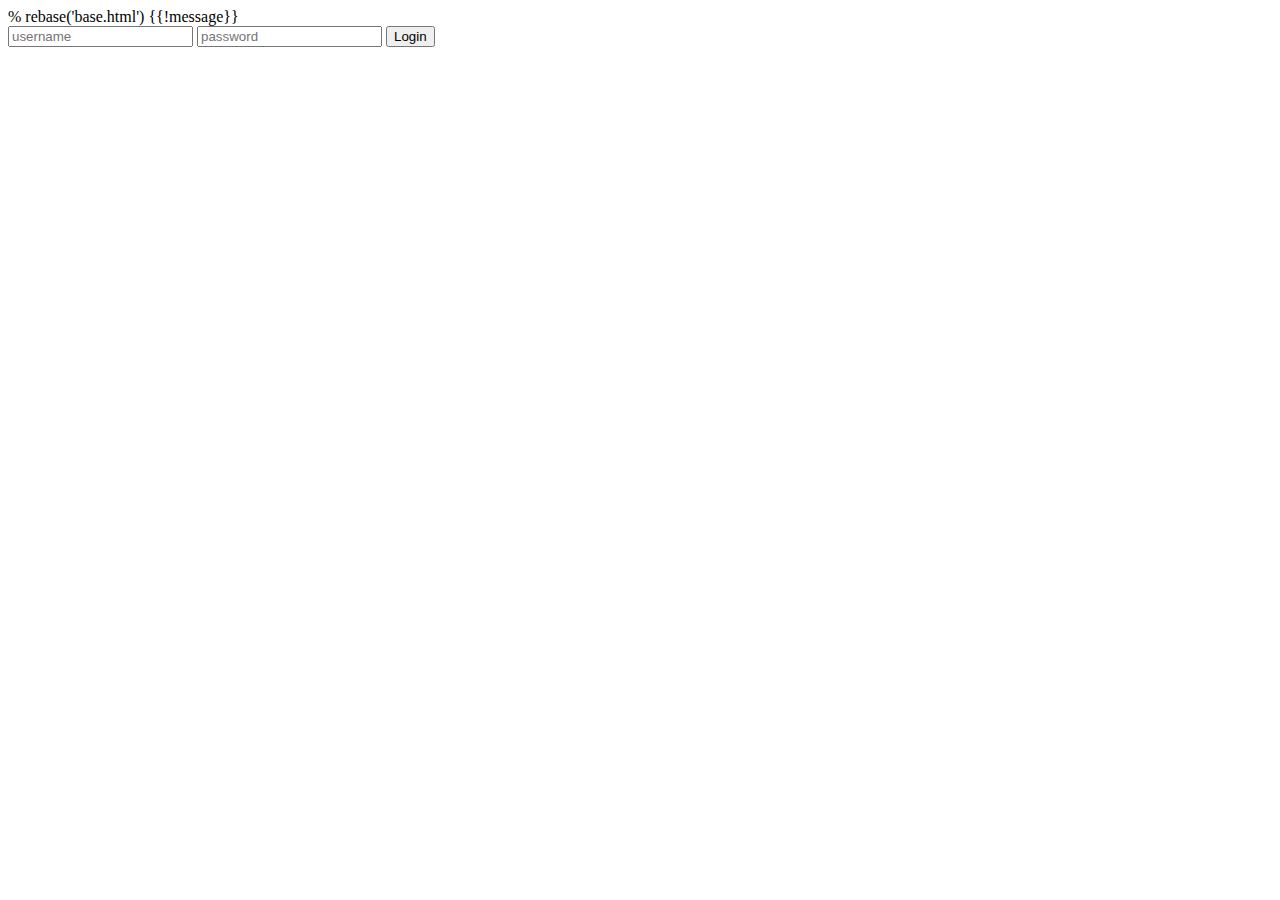
<file: views/loginform.html>
% rebase('base.html')
<body>

 {{!message}}

    <form method ="POST" action="/login" id="loginform">
        <label for = "nick"></label>
        <input type="text" placeholder="username" name="nick"/>
        <label for = "password"></label>
        <input type="password" placeholder="password" name="password"/>
        <input type="submit" value="Login"/>

    </form>
</body>
</html>
</file>
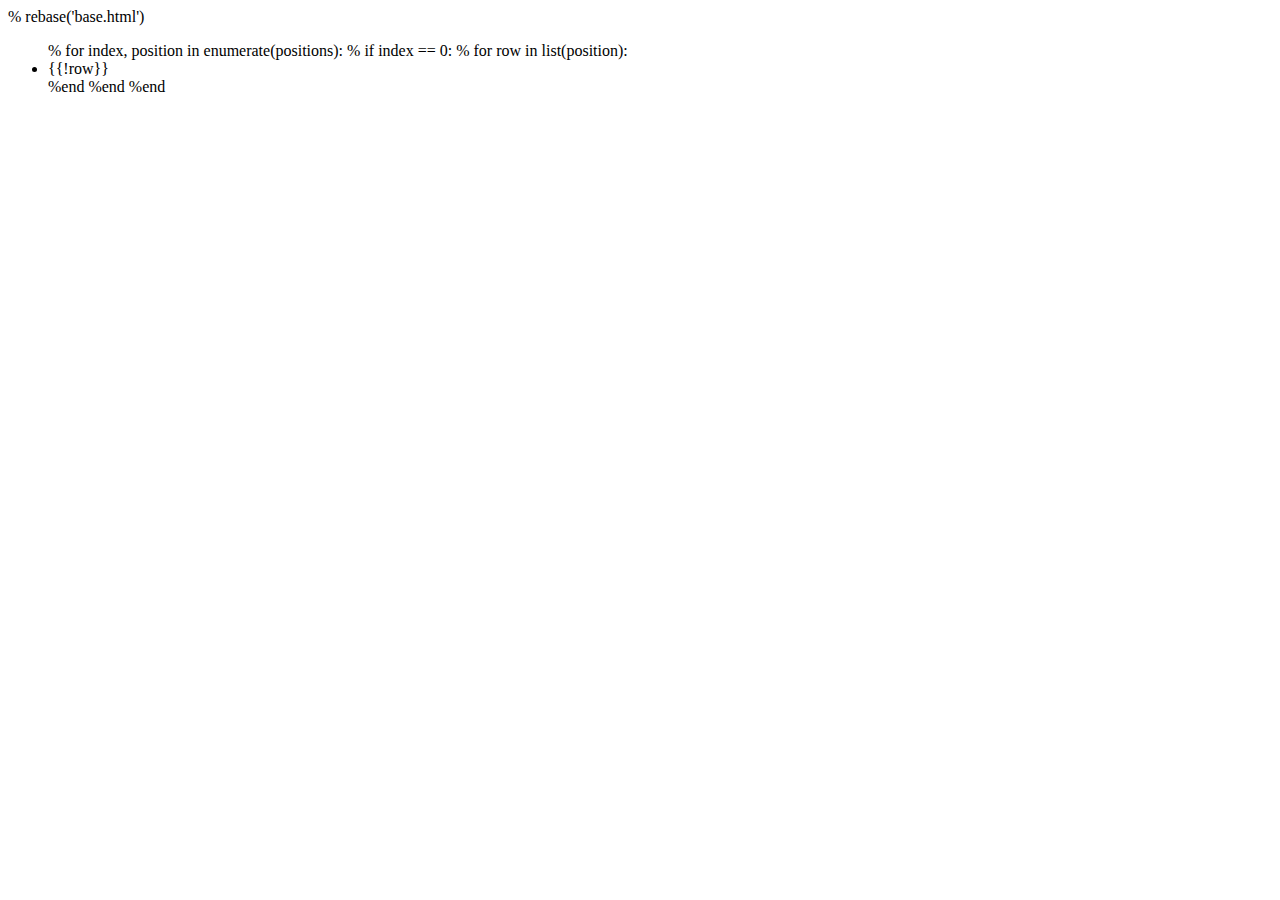
<file: views/positions/01.html>
% rebase('base.html')

<body>


    <ul>
        % for index, position in enumerate(positions):
            % if index == 0:
                % for row in list(position):
                    <li>{{!row}}</li>
                %end
            %end
        %end
    </ul>

</body>
</file>
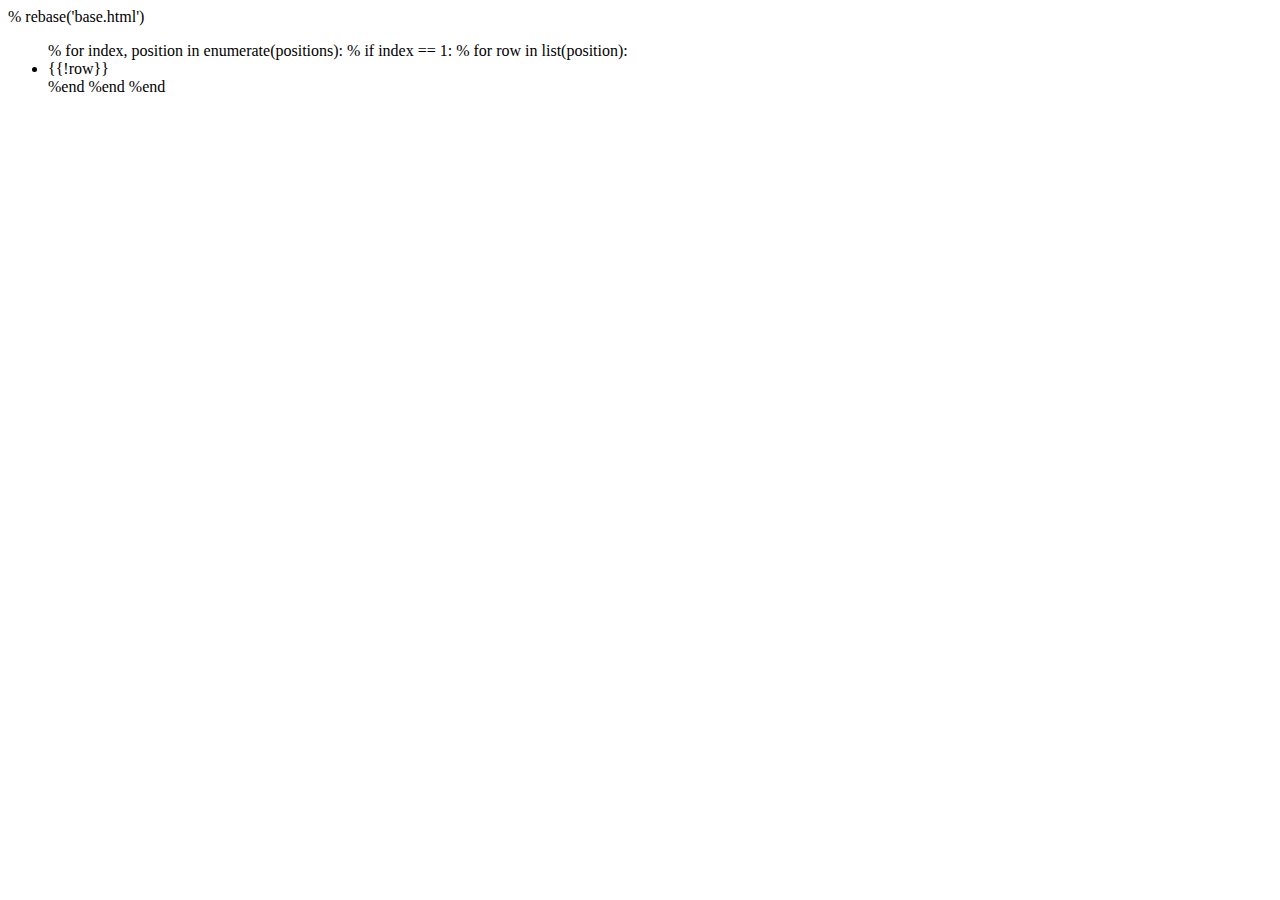
<file: views/positions/02.html>
% rebase('base.html')

<body>

    <ul>
        % for index, position in enumerate(positions):
            % if index == 1:
                % for row in list(position):
                    <li>{{!row}}</li>
                %end
            %end
        %end
    </ul>

</body>
</file>
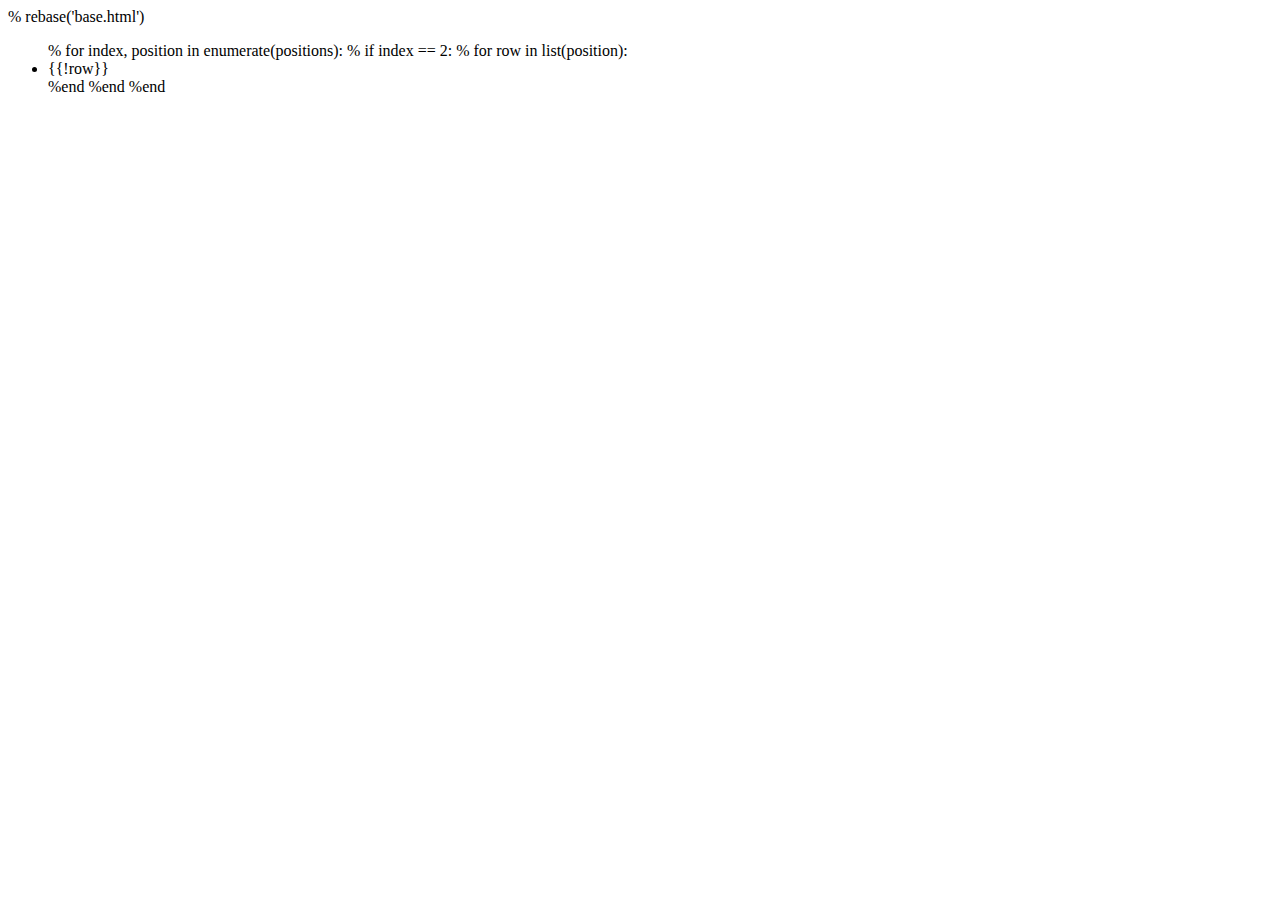
<file: views/positions/03.html>
% rebase('base.html')

<body>

    <ul>
        % for index, position in enumerate(positions):
            % if index == 2:
                % for row in list(position):
                    <li>{{!row}}</li>
                %end
            %end
        %end
    </ul>

</body>
</file>
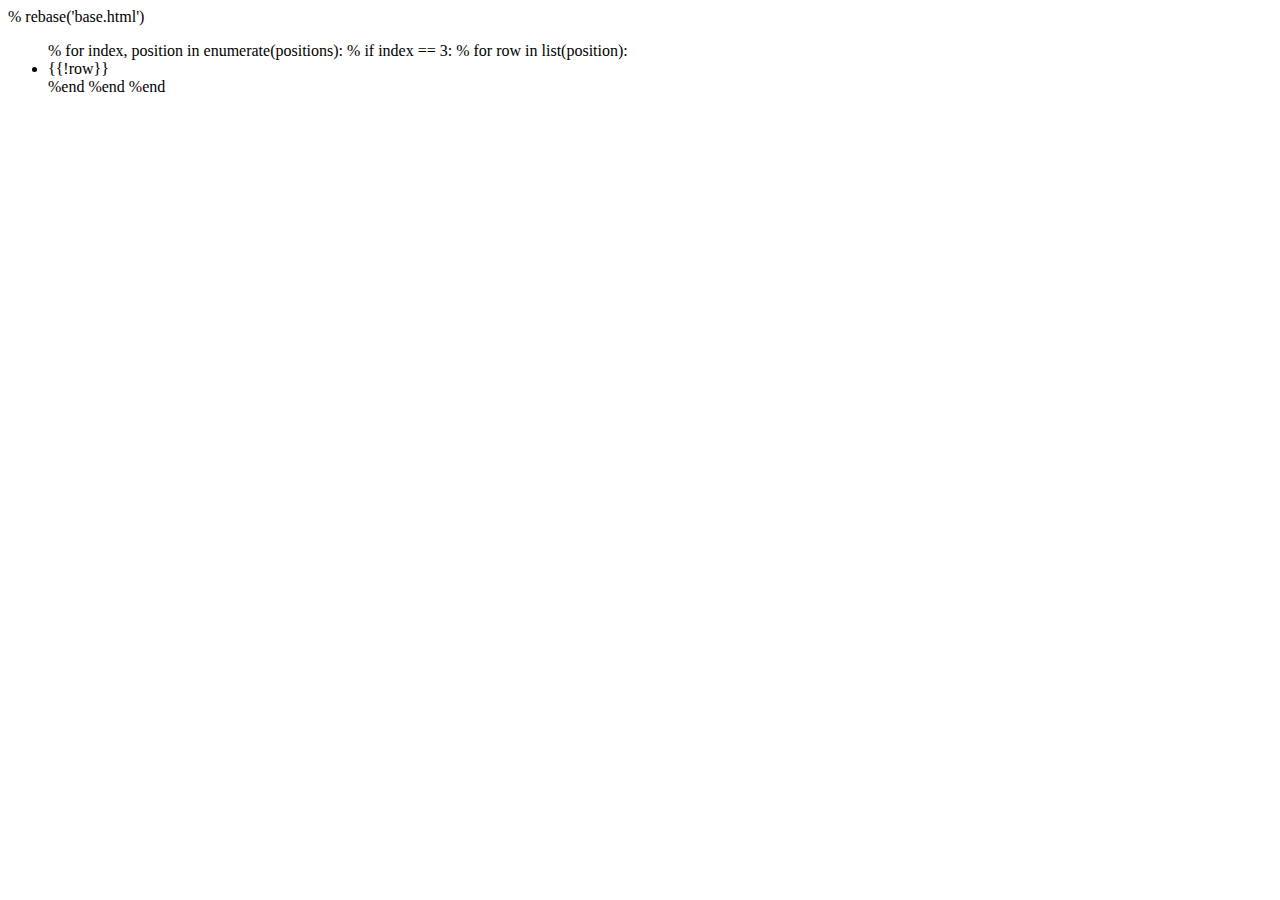
<file: views/positions/04.html>
% rebase('base.html')

<body>

    <ul>
        % for index, position in enumerate(positions):
            % if index == 3:
                % for row in list(position):
                    <li>{{!row}}</li>
                %end
            %end
        %end
    </ul>

</body>
</file>
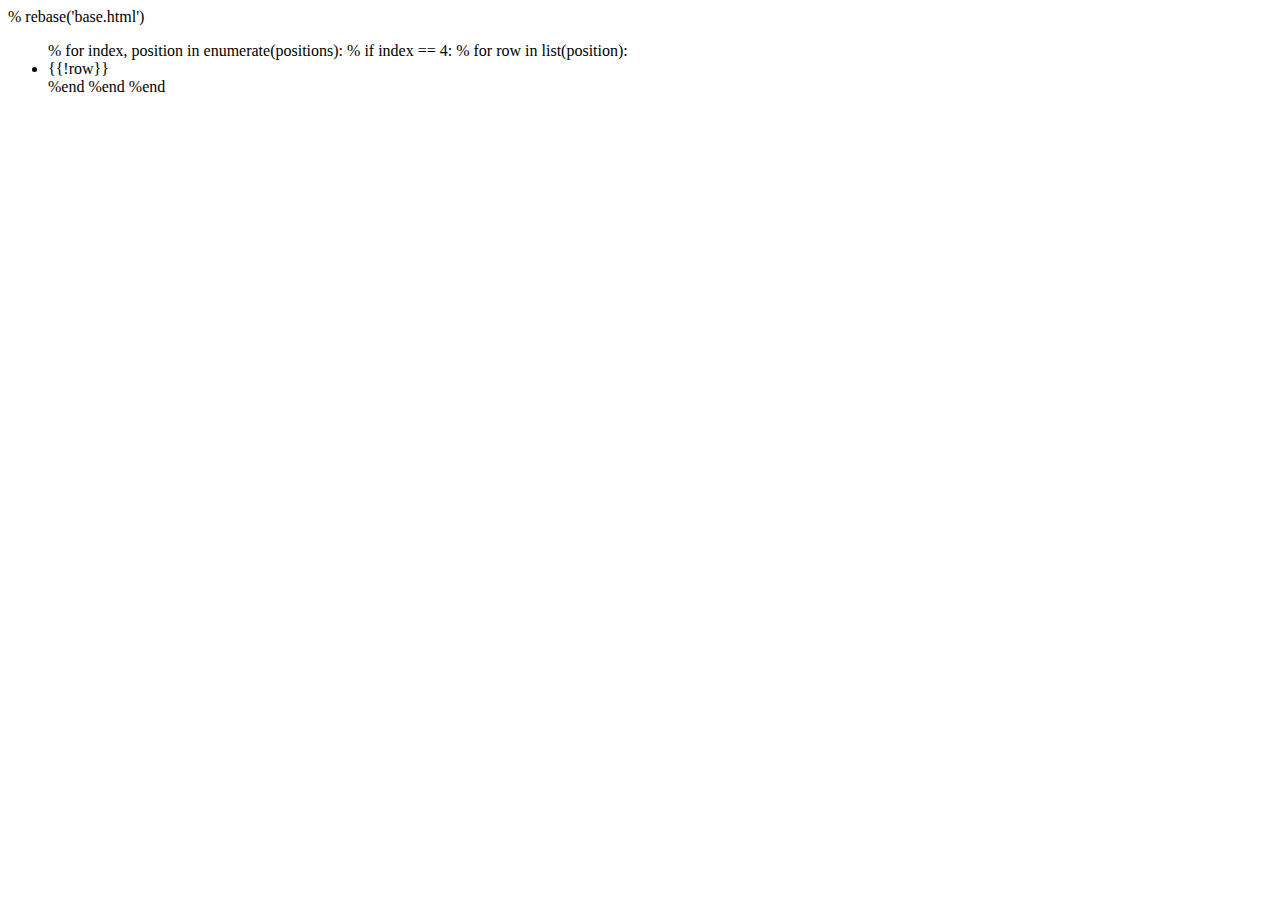
<file: views/positions/05.html>
% rebase('base.html')

<body>

    <ul>
        % for index, position in enumerate(positions):
            % if index == 4:
                % for row in list(position):
                    <li>{{!row}}</li>
                %end
            %end
        %end
    </ul>

</body>
</file>
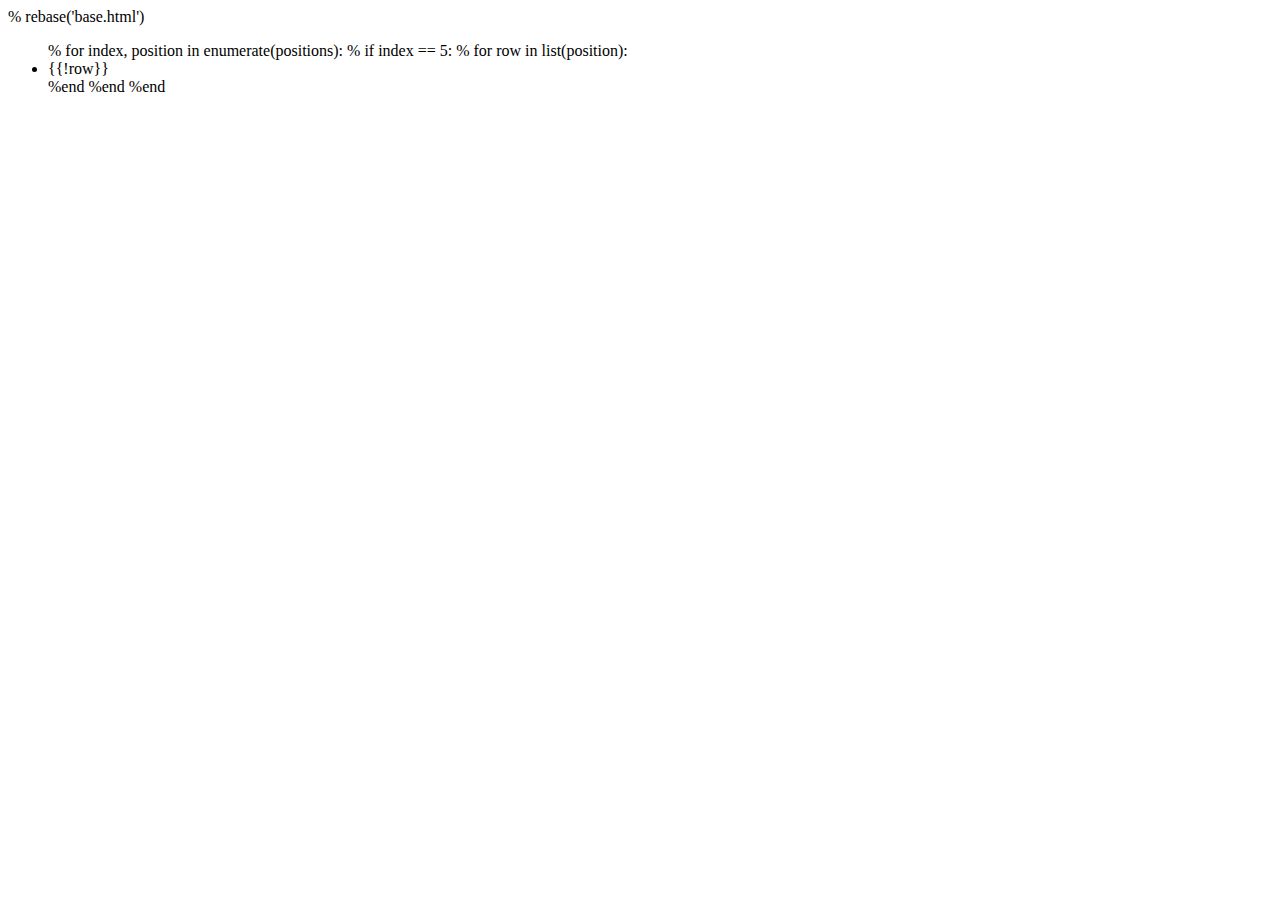
<file: views/positions/06.html>
% rebase('base.html')

<body>

    <ul>
        % for index, position in enumerate(positions):
            % if index == 5:
                % for row in list(position):
                    <li>{{!row}}</li>
                %end
            %end
        %end
    </ul>

</body>
</file>
